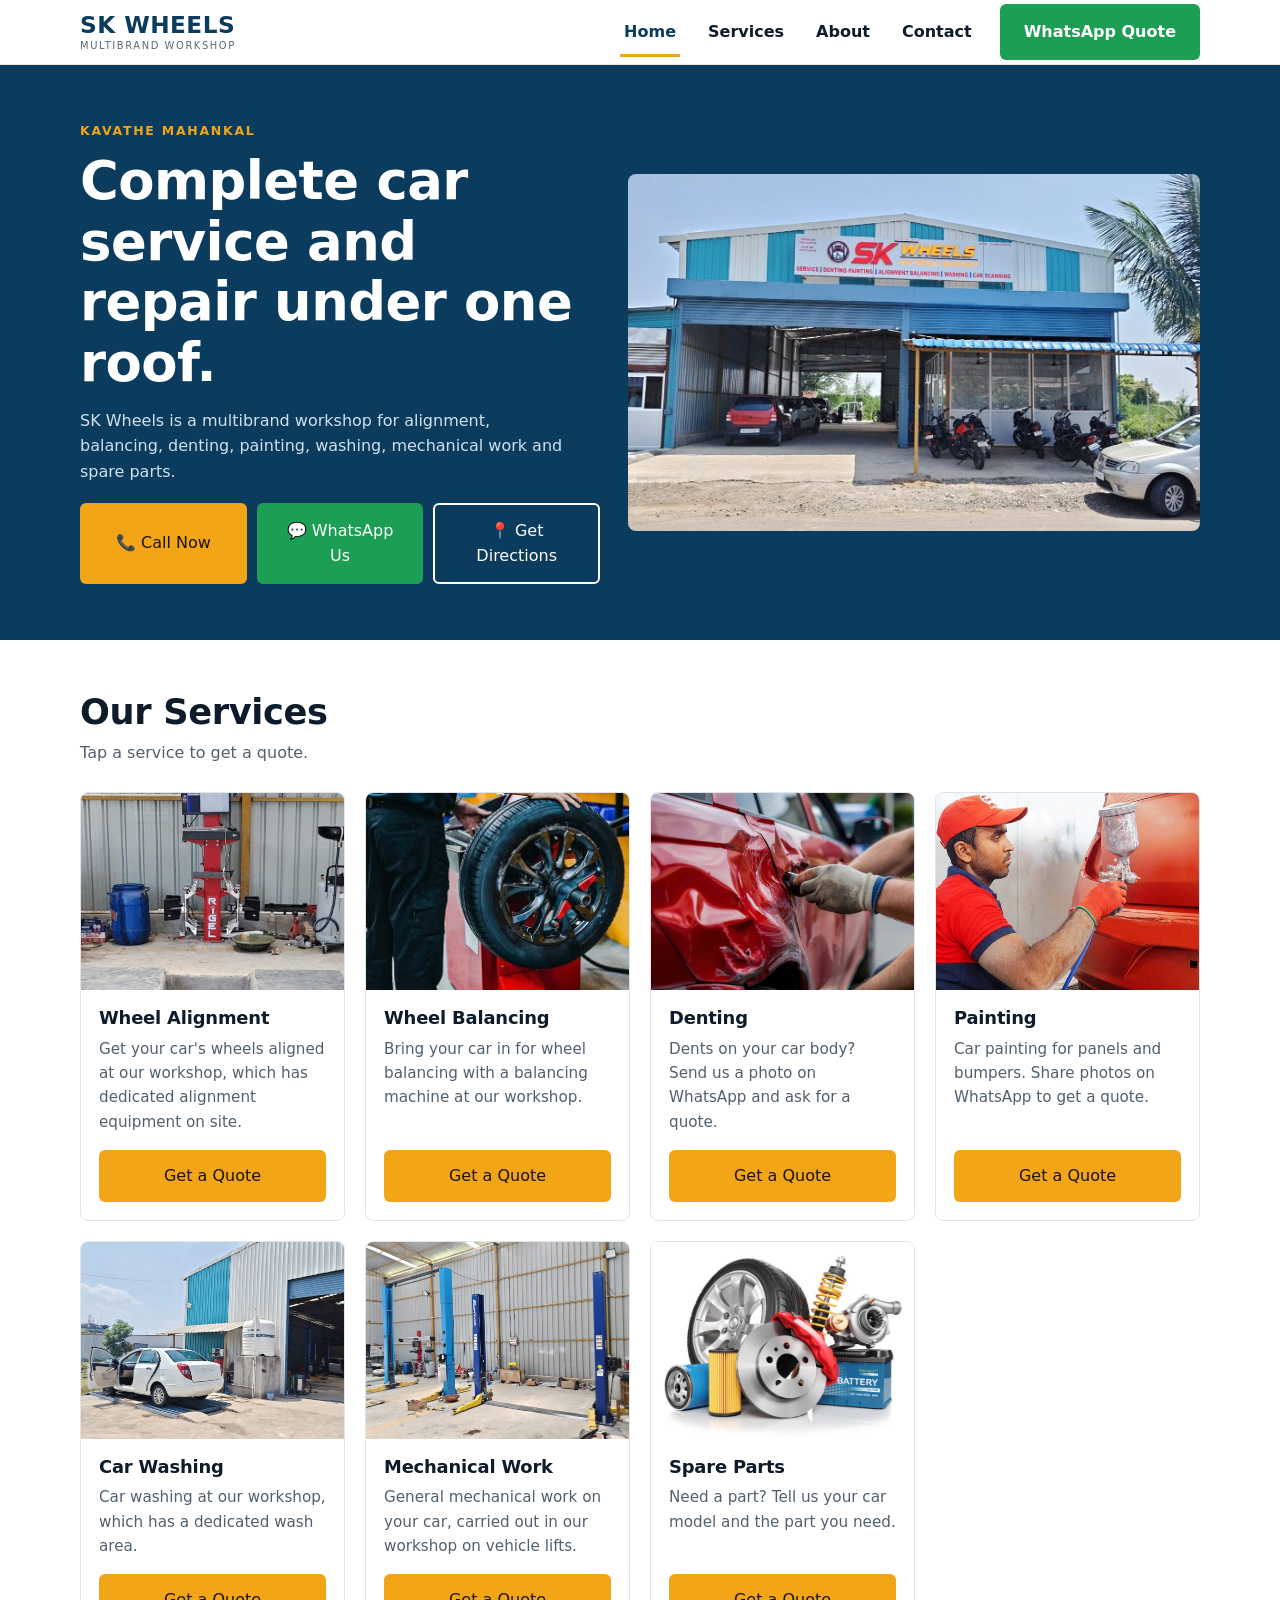
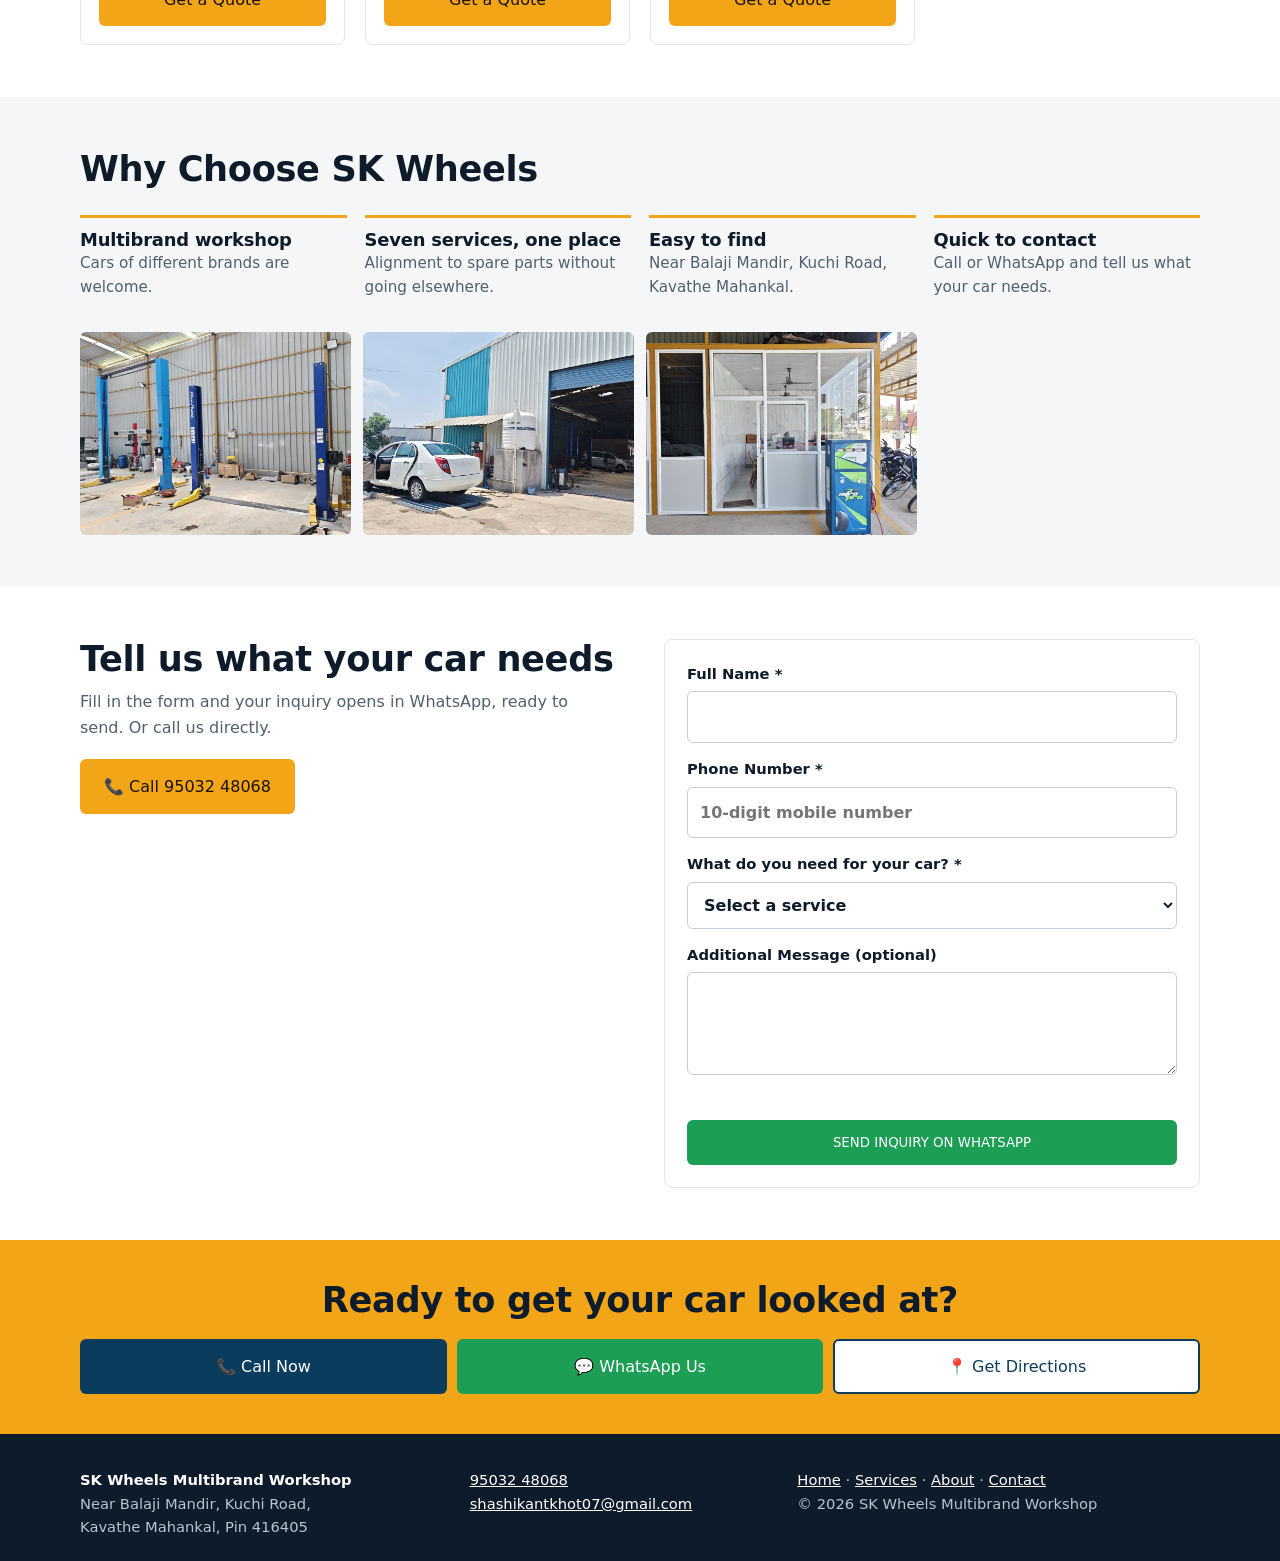
<file: index.html>
<!DOCTYPE html>
<html lang="en">
<head>
<meta charset="utf-8">
<meta name="viewport" content="width=device-width,initial-scale=1">
<title>SK Wheels Multibrand Workshop | Car Service &amp; Repair, Kavathe Mahankal</title>
<meta name="description" content="SK Wheels Multibrand Workshop, Kuchi Road, Kavathe Mahankal. Wheel alignment, balancing, denting, painting, car washing, mechanical work and spare parts. Call or WhatsApp 95032 48068.">
<meta property="og:title" content="SK Wheels Multibrand Workshop | Car Service &amp; Repair">
<meta property="og:description" content="Alignment, balancing, denting, painting, washing, mechanical work and spare parts in Kavathe Mahankal.">
<meta property="og:type" content="website">
<link rel="stylesheet" href="style.css">
<script src="script.js" defer></script>
<script type="application/ld+json">
{"@context":"https://schema.org","@type":"AutoRepair","name":"SK Wheels Multibrand Workshop","telephone":"+919503248068","email":"shashikantkhot07@gmail.com","address":{"@type":"PostalAddress","streetAddress":"Near Balaji Mandir, Kuchi Road","addressLocality":"Kavathe Mahankal","postalCode":"416405","addressCountry":"IN"},"hasMap":"https://maps.app.goo.gl/d2dTeorenn47SBKa6?g_st=aw"}
</script>
</head>
<body>
<header class="hdr"><div class="wrap nav">
<a class="brand" href="index.html"><b>SK WHEELS</b><small>Multibrand Workshop</small></a>
<button class="burger" aria-label="Open menu" aria-expanded="false" aria-controls="nav"><span></span></button>
<nav id="nav"><a href="index.html">Home</a><a href="services.html">Services</a><a href="about.html">About</a><a href="contact.html">Contact</a>
<a class="btn btn-wa" href="https://wa.me/919503248068" target="_blank" rel="noopener">WhatsApp Quote</a></nav>
</div></header>

<main>
<section class="hero"><div class="wrap">
<div>
<p class="eyebrow">Kavathe Mahankal</p>
<h1>Complete car service and repair under one roof.</h1>
<p>SK Wheels is a multibrand workshop for alignment, balancing, denting, painting, washing, mechanical work and spare parts.</p>
<div class="cta-row"><a class="btn btn-p" href="tel:+919503248068">📞 Call Now</a><a class="btn btn-wa" href="https://wa.me/919503248068" target="_blank" rel="noopener">💬 WhatsApp Us</a><a class="btn btn-o" href="https://maps.app.goo.gl/d2dTeorenn47SBKa6?g_st=aw" target="_blank" rel="noopener">📍 Get Directions</a></div></div>
<img src="images/storefront.jpg" width="1400" height="787" alt="SK Wheels Multibrand Workshop building and signboard on Kuchi Road">
</div></section>

<section class="sec"><div class="wrap">
<div class="sec-h"><h2>Our Services</h2><p>Tap a service to get a quote.</p></div>
<div class="grid">
<article class="card"><div class="im"><img src="images/alignment.jpg" width="787" height="1400" loading="lazy" alt="Wheel alignment equipment at SK Wheels workshop" style="object-position:center 25%"></div><div class="tx"><h3>Wheel Alignment</h3><p>Get your car's wheels aligned at our workshop, which has dedicated alignment equipment on site.</p><a class="btn btn-p" href="contact.html?service=Wheel%20Alignment#enquiry">Get a Quote</a></div></article>
<article class="card"><div class="im"><img src="images/balancing.jpg" width="600" height="400" loading="lazy" alt="Car wheel mounted on a wheel balancing machine"></div><div class="tx"><h3>Wheel Balancing</h3><p>Bring your car in for wheel balancing with a balancing machine at our workshop.</p><a class="btn btn-p" href="contact.html?service=Wheel%20Balancing#enquiry">Get a Quote</a></div></article>
<article class="card"><div class="im"><img src="images/denting.jpg" width="1024" height="683" loading="lazy" alt="Technician working on a dented car door panel"></div><div class="tx"><h3>Denting</h3><p>Dents on your car body? Send us a photo on WhatsApp and ask for a quote.</p><a class="btn btn-p" href="contact.html?service=Denting#enquiry">Get a Quote</a></div></article>
<article class="card"><div class="im"><img src="images/painting.jpg" width="1000" height="1000" loading="lazy" alt="Painter spraying paint on a car panel"></div><div class="tx"><h3>Painting</h3><p>Car painting for panels and bumpers. Share photos on WhatsApp to get a quote.</p><a class="btn btn-p" href="contact.html?service=Painting#enquiry">Get a Quote</a></div></article>
<article class="card"><div class="im"><img src="images/workshop-exterior.jpg" width="1400" height="787" loading="lazy" alt="White car on the wash area outside the workshop" style="object-position:20% 60%"></div><div class="tx"><h3>Car Washing</h3><p>Car washing at our workshop, which has a dedicated wash area.</p><a class="btn btn-p" href="contact.html?service=Car%20Washing#enquiry">Get a Quote</a></div></article>
<article class="card"><div class="im"><img src="images/lifts.jpg" width="1400" height="787" loading="lazy" alt="Vehicle lifts inside the SK Wheels workshop"></div><div class="tx"><h3>Mechanical Work</h3><p>General mechanical work on your car, carried out in our workshop on vehicle lifts.</p><a class="btn btn-p" href="contact.html?service=Mechanical%20Work#enquiry">Get a Quote</a></div></article>
<article class="card"><div class="im contain"><img src="images/spare-parts.jpg" width="612" height="459" loading="lazy" alt="Car spare parts including tyre, brake disc, filters, shock absorber and battery"></div><div class="tx"><h3>Spare Parts</h3><p>Need a part? Tell us your car model and the part you need.</p><a class="btn btn-p" href="contact.html?service=Spare%20Parts#enquiry">Get a Quote</a></div></article>
</div></div></section>

<section class="sec alt"><div class="wrap">
<div class="sec-h"><h2>Why Choose SK Wheels</h2></div>
<div class="why">
<div><h3>Multibrand workshop</h3><p>Cars of different brands are welcome.</p></div>
<div><h3>Seven services, one place</h3><p>Alignment to spare parts without going elsewhere.</p></div>
<div><h3>Easy to find</h3><p>Near Balaji Mandir, Kuchi Road, Kavathe Mahankal.</p></div>
<div><h3>Quick to contact</h3><p>Call or WhatsApp and tell us what your car needs.</p></div>
</div>
<div class="gal" style="margin-top:32px">
<img src="images/lifts.jpg" width="1400" height="787" loading="lazy" alt="Workshop bay with vehicle lifts">
<img src="images/workshop-exterior.jpg" width="1400" height="787" loading="lazy" alt="Workshop exterior and open service bay">
<img src="images/office.jpg" width="1400" height="787" loading="lazy" alt="Customer office at the workshop">
</div></div></section>

<section class="sec"><div class="wrap two">
<div>
<h2>Tell us what your car needs</h2>
<p style="margin:10px 0 18px;color:#51606e">Fill in the form and your inquiry opens in WhatsApp, ready to send. Or call us directly.</p>
<a class="btn btn-p" href="tel:+919503248068">📞 Call 95032 48068</a>
</div>
<div class="formbox" id="enquiry">
<form class="form sw-form" novalidate>
<label>Full Name *<input name="name" type="text" autocomplete="name" required></label>
<label>Phone Number *<input name="phone" type="tel" inputmode="numeric" autocomplete="tel" placeholder="10-digit mobile number" required></label>
<label>What do you need for your car? *<select name="service" required><option value="">Select a service</option><option>Wheel Alignment</option><option>Wheel Balancing</option><option>Denting</option><option>Painting</option><option>Car Washing</option><option>Mechanical Work</option><option>Spare Parts</option><option>Other</option></select></label>
<label>Additional Message (optional)<textarea name="message" rows="3"></textarea></label>
<p class="err" role="alert"></p>
<button class="btn btn-wa" type="submit">SEND INQUIRY ON WHATSAPP</button>
</form></div>
</div></section>

<section class="cta"><div class="wrap"><h2>Ready to get your car looked at?</h2><div class="cta-row" style="justify-content:center;margin-top:18px"><a class="btn btn-d" href="tel:+919503248068">📞 Call Now</a><a class="btn btn-wa" href="https://wa.me/919503248068" target="_blank" rel="noopener">💬 WhatsApp Us</a><a class="btn btn-o" href="https://maps.app.goo.gl/d2dTeorenn47SBKa6?g_st=aw" target="_blank" rel="noopener">📍 Get Directions</a></div></div></section>
</main>
<footer><div class="wrap">
<div><b style="color:#fff">SK Wheels Multibrand Workshop</b><br>Near Balaji Mandir, Kuchi Road,<br>Kavathe Mahankal, Pin 416405</div>
<div><a href="tel:+919503248068">95032 48068</a><br><a href="mailto:shashikantkhot07@gmail.com">shashikantkhot07@gmail.com</a></div>
<div><a href="index.html">Home</a> · <a href="services.html">Services</a> · <a href="about.html">About</a> · <a href="contact.html">Contact</a><br>© 2026 SK Wheels Multibrand Workshop</div>
</div></footer>
<div class="bar"><a href="tel:+919503248068">📞 Call Now</a><a href="https://wa.me/919503248068" target="_blank" rel="noopener">💬 WhatsApp</a></div>
</body>
</html>
</file>
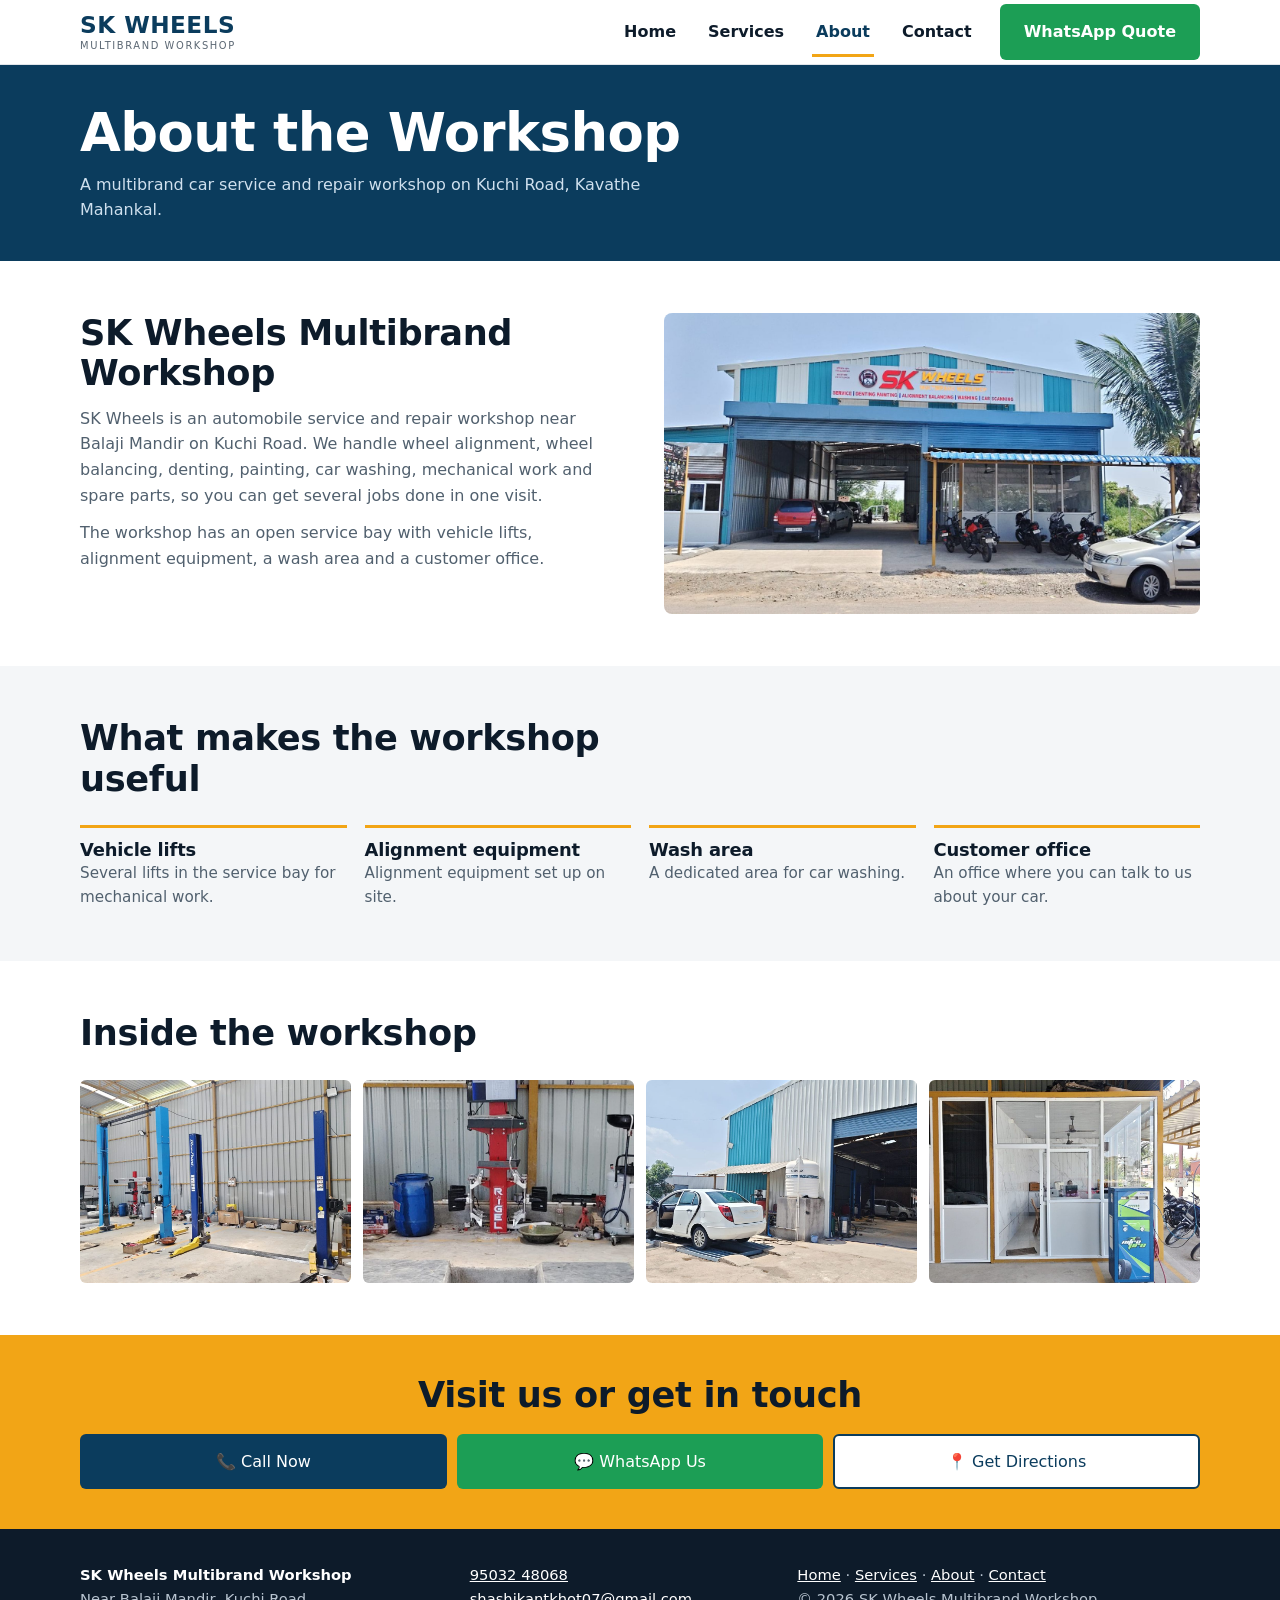
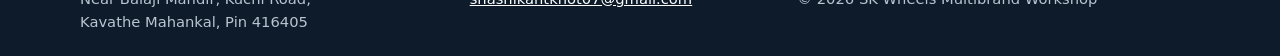
<file: about.html>
<!DOCTYPE html>
<html lang="en">
<head>
<meta charset="utf-8">
<meta name="viewport" content="width=device-width,initial-scale=1">
<title>About SK Wheels Multibrand Workshop | Kavathe Mahankal</title>
<meta name="description" content="About SK Wheels Multibrand Workshop on Kuchi Road, Kavathe Mahankal: a car service and repair workshop with vehicle lifts, alignment equipment and a wash area.">
<meta property="og:title" content="About SK Wheels Multibrand Workshop">
<meta property="og:description" content="A multibrand car service and repair workshop in Kavathe Mahankal.">
<meta property="og:type" content="website">
<link rel="stylesheet" href="style.css">
<script src="script.js" defer></script>
</head>
<body>
<header class="hdr"><div class="wrap nav">
<a class="brand" href="index.html"><b>SK WHEELS</b><small>Multibrand Workshop</small></a>
<button class="burger" aria-label="Open menu" aria-expanded="false" aria-controls="nav"><span></span></button>
<nav id="nav"><a href="index.html">Home</a><a href="services.html">Services</a><a href="about.html">About</a><a href="contact.html">Contact</a>
<a class="btn btn-wa" href="https://wa.me/919503248068" target="_blank" rel="noopener">WhatsApp Quote</a></nav>
</div></header>
<main>
<section class="page-h"><div class="wrap"><h1>About the Workshop</h1><p>A multibrand car service and repair workshop on Kuchi Road, Kavathe Mahankal.</p></div></section>

<section class="sec"><div class="wrap two">
<div>
<h2>SK Wheels Multibrand Workshop</h2>
<p style="margin-top:12px;color:#51606e">SK Wheels is an automobile service and repair workshop near Balaji Mandir on Kuchi Road. We handle wheel alignment, wheel balancing, denting, painting, car washing, mechanical work and spare parts, so you can get several jobs done in one visit.</p>
<p style="margin-top:12px;color:#51606e">The workshop has an open service bay with vehicle lifts, alignment equipment, a wash area and a customer office.</p>
</div>
<img src="images/storefront.jpg" width="1400" height="787" alt="SK Wheels Multibrand Workshop building and signboard" style="border-radius:8px">
</div></section>

<section class="sec alt"><div class="wrap">
<div class="sec-h"><h2>What makes the workshop useful</h2></div>
<div class="why">
<div><h3>Vehicle lifts</h3><p>Several lifts in the service bay for mechanical work.</p></div>
<div><h3>Alignment equipment</h3><p>Alignment equipment set up on site.</p></div>
<div><h3>Wash area</h3><p>A dedicated area for car washing.</p></div>
<div><h3>Customer office</h3><p>An office where you can talk to us about your car.</p></div>
</div></div></section>

<section class="sec"><div class="wrap">
<div class="sec-h"><h2>Inside the workshop</h2></div>
<div class="gal">
<img src="images/lifts.jpg" width="1400" height="787" loading="lazy" alt="Service bay with vehicle lifts and tools">
<img src="images/alignment.jpg" width="787" height="1400" loading="lazy" alt="Alignment equipment with screen" style="object-position:center 25%">
<img src="images/workshop-exterior.jpg" width="1400" height="787" loading="lazy" alt="Workshop exterior with open service bay and wash area">
<img src="images/office.jpg" width="1400" height="787" loading="lazy" alt="Customer office at the workshop">
</div></div></section>

<section class="cta"><div class="wrap"><h2>Visit us or get in touch</h2><div class="cta-row" style="justify-content:center;margin-top:18px"><a class="btn btn-d" href="tel:+919503248068">📞 Call Now</a><a class="btn btn-wa" href="https://wa.me/919503248068" target="_blank" rel="noopener">💬 WhatsApp Us</a><a class="btn btn-o" href="https://maps.app.goo.gl/d2dTeorenn47SBKa6?g_st=aw" target="_blank" rel="noopener">📍 Get Directions</a></div></div></section>
</main>
<footer><div class="wrap">
<div><b style="color:#fff">SK Wheels Multibrand Workshop</b><br>Near Balaji Mandir, Kuchi Road,<br>Kavathe Mahankal, Pin 416405</div>
<div><a href="tel:+919503248068">95032 48068</a><br><a href="mailto:shashikantkhot07@gmail.com">shashikantkhot07@gmail.com</a></div>
<div><a href="index.html">Home</a> · <a href="services.html">Services</a> · <a href="about.html">About</a> · <a href="contact.html">Contact</a><br>© 2026 SK Wheels Multibrand Workshop</div>
</div></footer>
<div class="bar"><a href="tel:+919503248068">📞 Call Now</a><a href="https://wa.me/919503248068" target="_blank" rel="noopener">💬 WhatsApp</a></div>
</body>
</html>
</file>
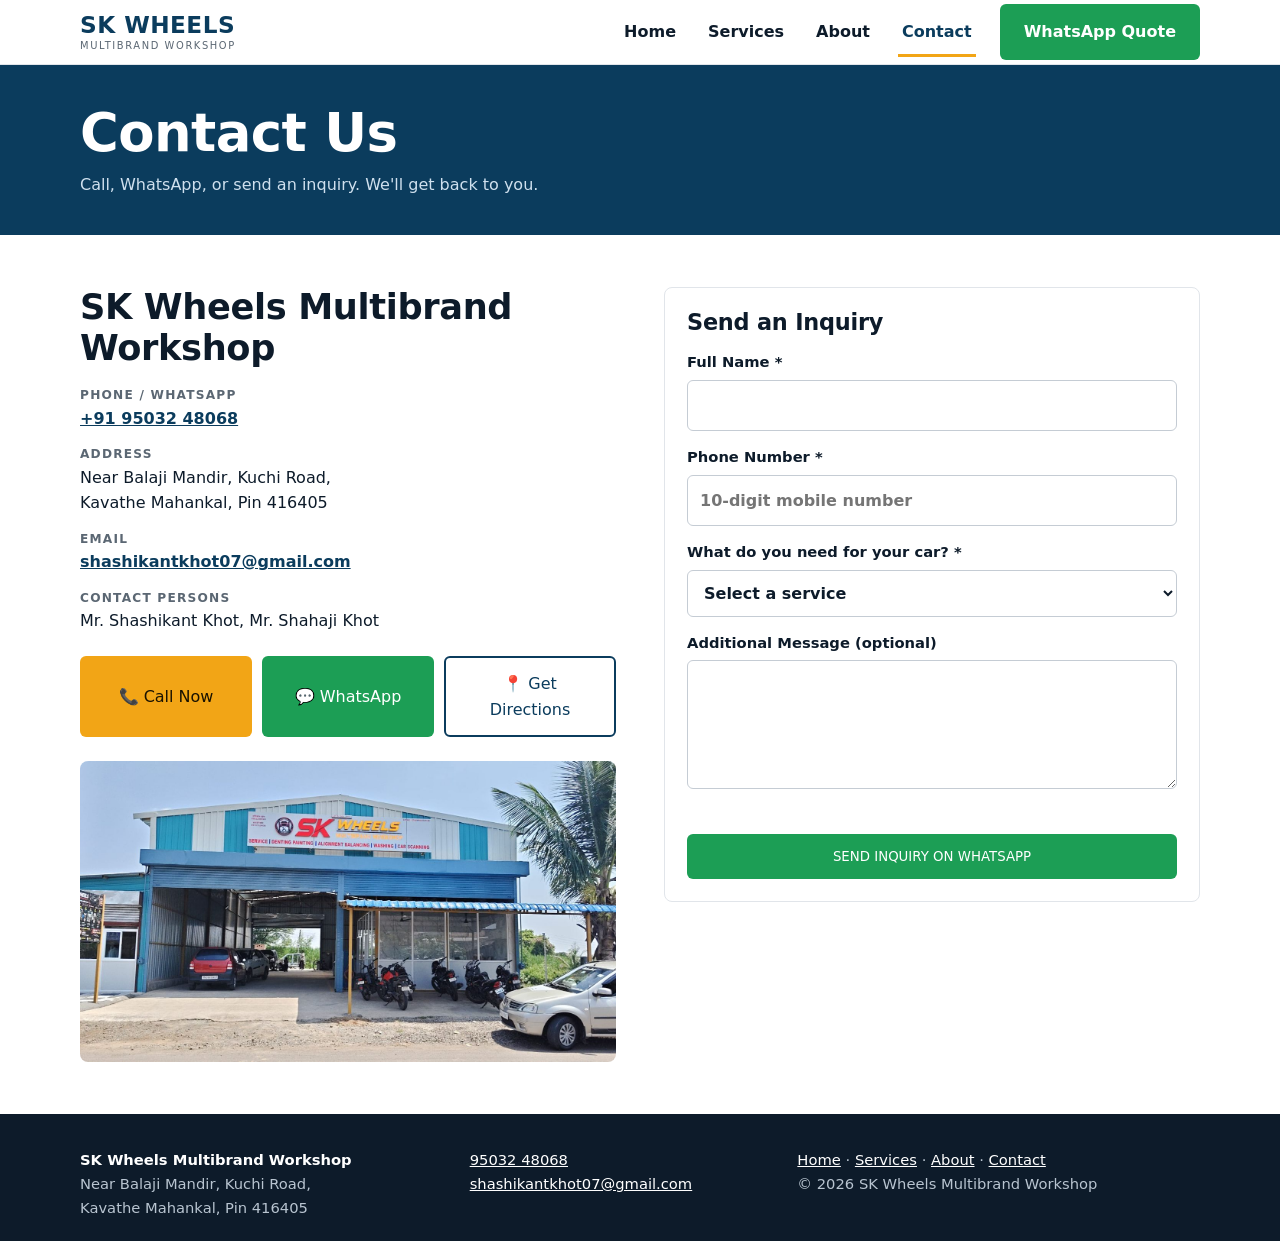
<file: contact.html>
<!DOCTYPE html>
<html lang="en">
<head>
<meta charset="utf-8">
<meta name="viewport" content="width=device-width,initial-scale=1">
<title>Contact SK Wheels Multibrand Workshop | Call, WhatsApp, Directions</title>
<meta name="description" content="Contact SK Wheels Multibrand Workshop, Near Balaji Mandir, Kuchi Road, Kavathe Mahankal 416405. Call or WhatsApp 95032 48068 or send an inquiry.">
<meta property="og:title" content="Contact SK Wheels Multibrand Workshop">
<meta property="og:description" content="Call, WhatsApp or get directions to our workshop in Kavathe Mahankal.">
<meta property="og:type" content="website">
<link rel="stylesheet" href="style.css">
<script src="script.js" defer></script>
</head>
<body>
<header class="hdr"><div class="wrap nav">
<a class="brand" href="index.html"><b>SK WHEELS</b><small>Multibrand Workshop</small></a>
<button class="burger" aria-label="Open menu" aria-expanded="false" aria-controls="nav"><span></span></button>
<nav id="nav"><a href="index.html">Home</a><a href="services.html">Services</a><a href="about.html">About</a><a href="contact.html">Contact</a>
<a class="btn btn-wa" href="https://wa.me/919503248068" target="_blank" rel="noopener">WhatsApp Quote</a></nav>
</div></header>
<main>
<section class="page-h"><div class="wrap"><h1>Contact Us</h1><p>Call, WhatsApp, or send an inquiry. We'll get back to you.</p></div></section>
<section class="sec"><div class="wrap two">
<div>
<h2>SK Wheels Multibrand Workshop</h2>
<ul class="info" style="margin-top:18px">
<li><b>Phone / WhatsApp</b><a href="tel:+919503248068">+91 95032 48068</a></li>
<li><b>Address</b>Near Balaji Mandir, Kuchi Road,<br>Kavathe Mahankal, Pin 416405</li>
<li><b>Email</b><a href="mailto:shashikantkhot07@gmail.com">shashikantkhot07@gmail.com</a></li>
<li><b>Contact persons</b>Mr. Shashikant Khot, Mr. Shahaji Khot</li>
</ul>
<div class="cta-row" style="margin-top:22px">
<a class="btn btn-p" href="tel:+919503248068">📞 Call Now</a>
<a class="btn btn-wa" href="https://wa.me/919503248068" target="_blank" rel="noopener">💬 WhatsApp</a>
<a class="btn btn-o" href="https://maps.app.goo.gl/d2dTeorenn47SBKa6?g_st=aw" target="_blank" rel="noopener">📍 Get Directions</a>
</div>
<img src="images/storefront.jpg" width="1400" height="787" loading="lazy" alt="SK Wheels workshop front view on Kuchi Road" style="border-radius:8px;margin-top:24px">
</div>
<div class="formbox" id="enquiry">
<h2 style="font-size:1.4rem;margin-bottom:14px">Send an Inquiry</h2>
<form class="form sw-form" novalidate>
<label>Full Name *<input name="name" type="text" autocomplete="name" required></label>
<label>Phone Number *<input name="phone" type="tel" inputmode="numeric" autocomplete="tel" placeholder="10-digit mobile number" required></label>
<label>What do you need for your car? *<select name="service" required><option value="">Select a service</option><option>Wheel Alignment</option><option>Wheel Balancing</option><option>Denting</option><option>Painting</option><option>Car Washing</option><option>Mechanical Work</option><option>Spare Parts</option><option>Other</option></select></label>
<label>Additional Message (optional)<textarea name="message" rows="4"></textarea></label>
<p class="err" role="alert"></p>
<button class="btn btn-wa" type="submit">SEND INQUIRY ON WHATSAPP</button>
</form></div>
</div></section>
</main>
<footer><div class="wrap">
<div><b style="color:#fff">SK Wheels Multibrand Workshop</b><br>Near Balaji Mandir, Kuchi Road,<br>Kavathe Mahankal, Pin 416405</div>
<div><a href="tel:+919503248068">95032 48068</a><br><a href="mailto:shashikantkhot07@gmail.com">shashikantkhot07@gmail.com</a></div>
<div><a href="index.html">Home</a> · <a href="services.html">Services</a> · <a href="about.html">About</a> · <a href="contact.html">Contact</a><br>© 2026 SK Wheels Multibrand Workshop</div>
</div></footer>
<div class="bar"><a href="tel:+919503248068">📞 Call Now</a><a href="https://wa.me/919503248068" target="_blank" rel="noopener">💬 WhatsApp</a></div>
</body>
</html>
</file>
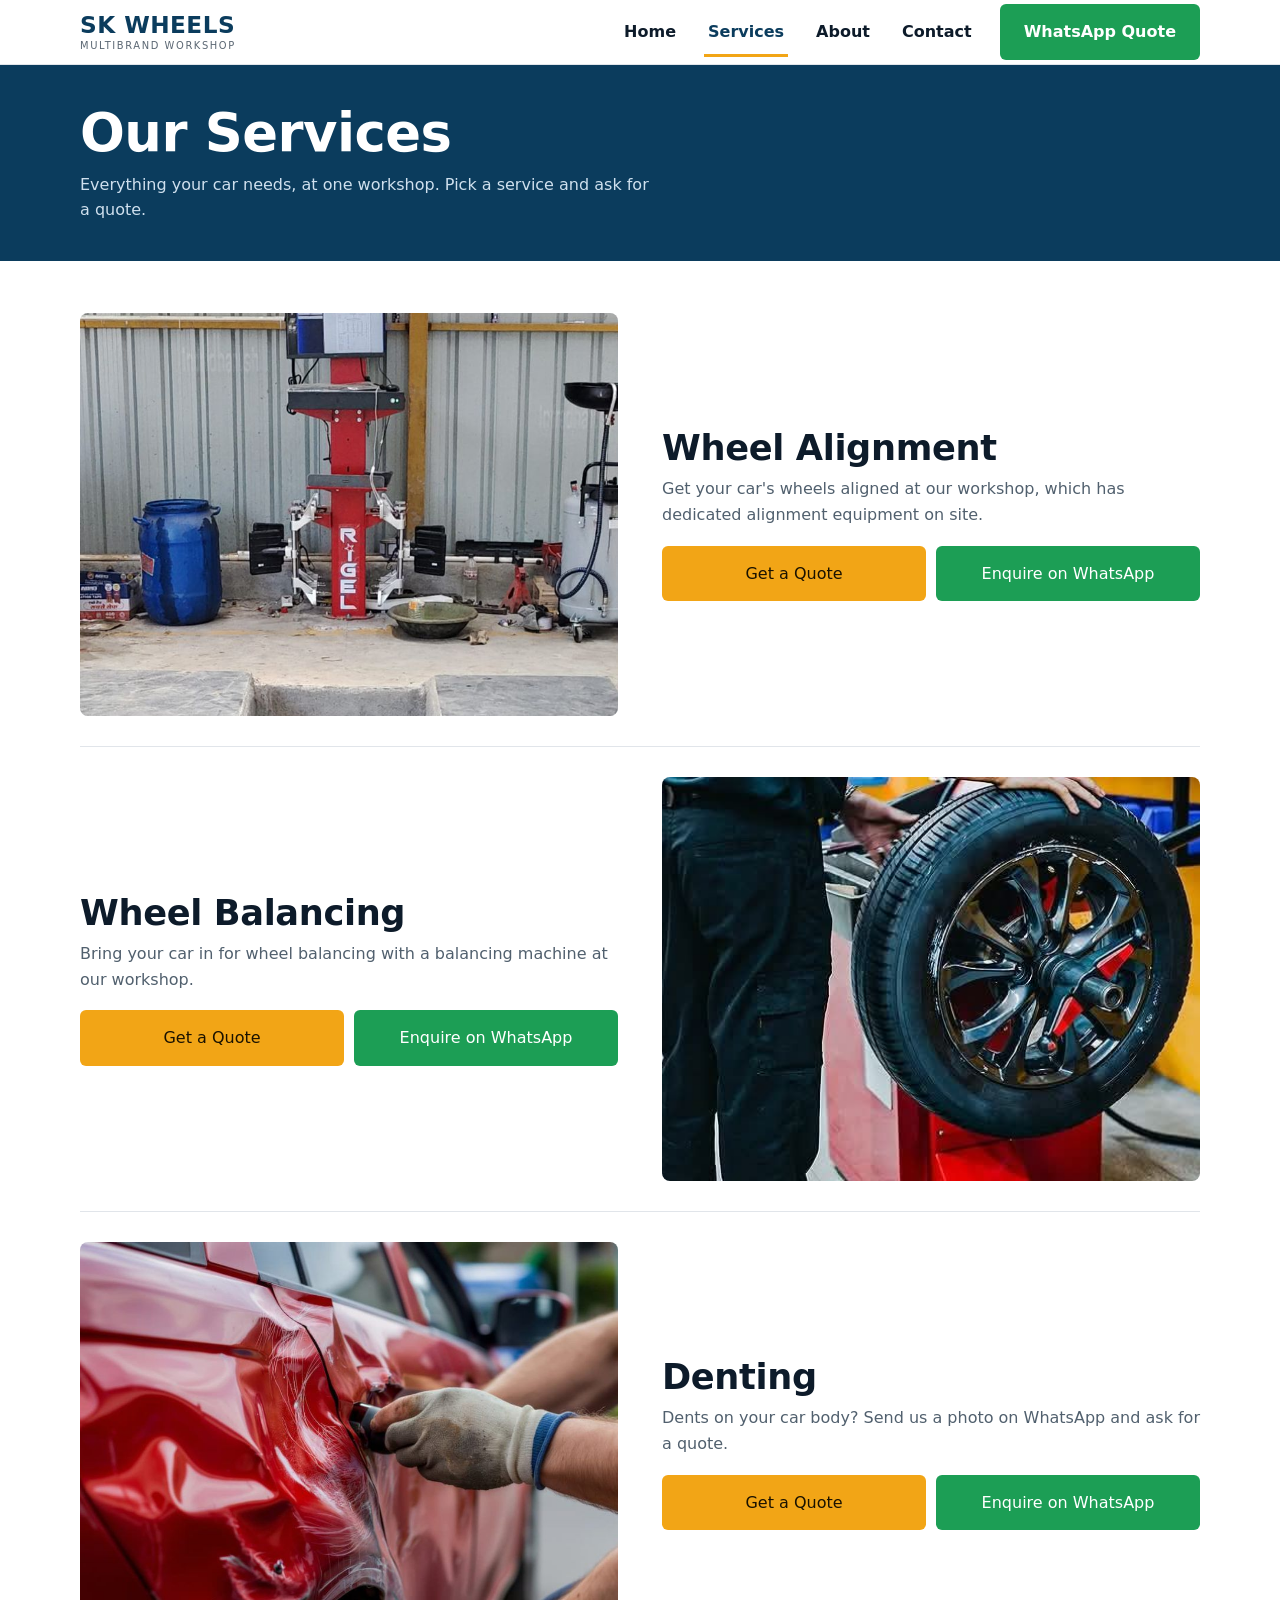
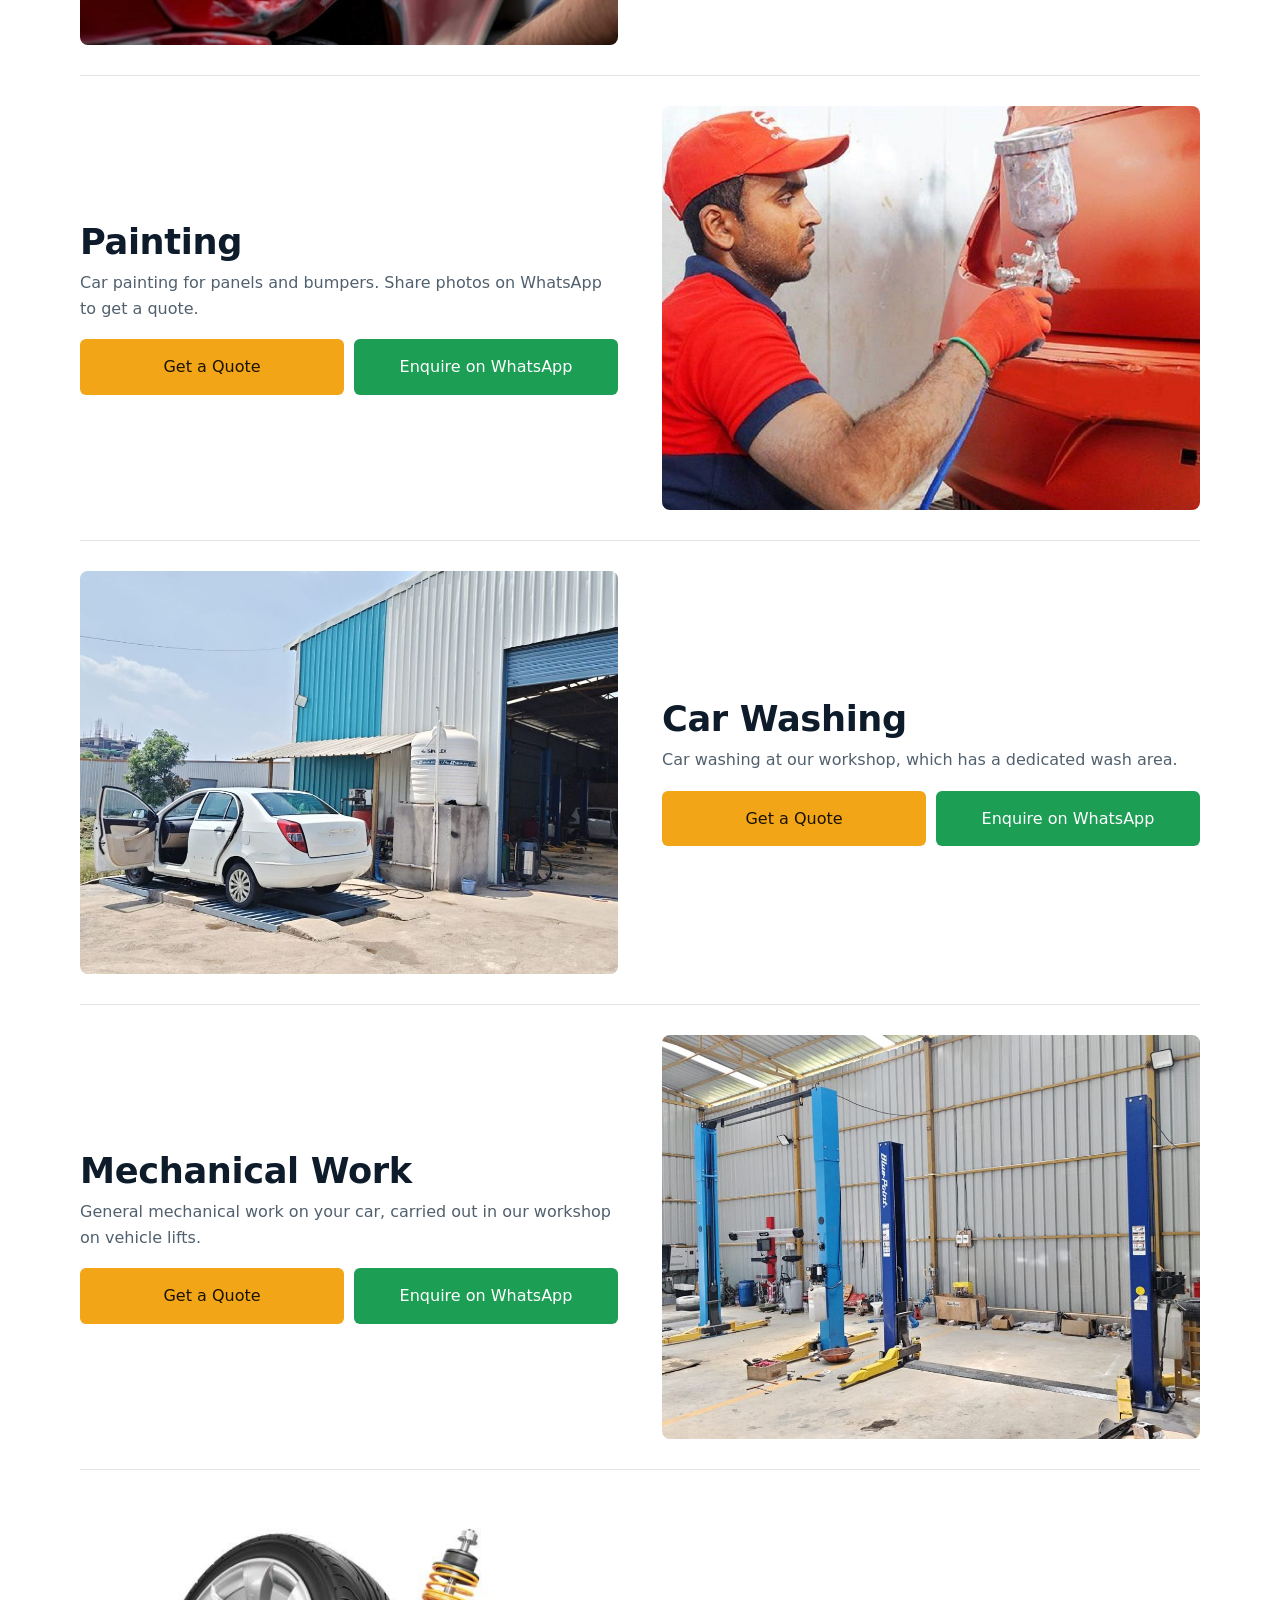
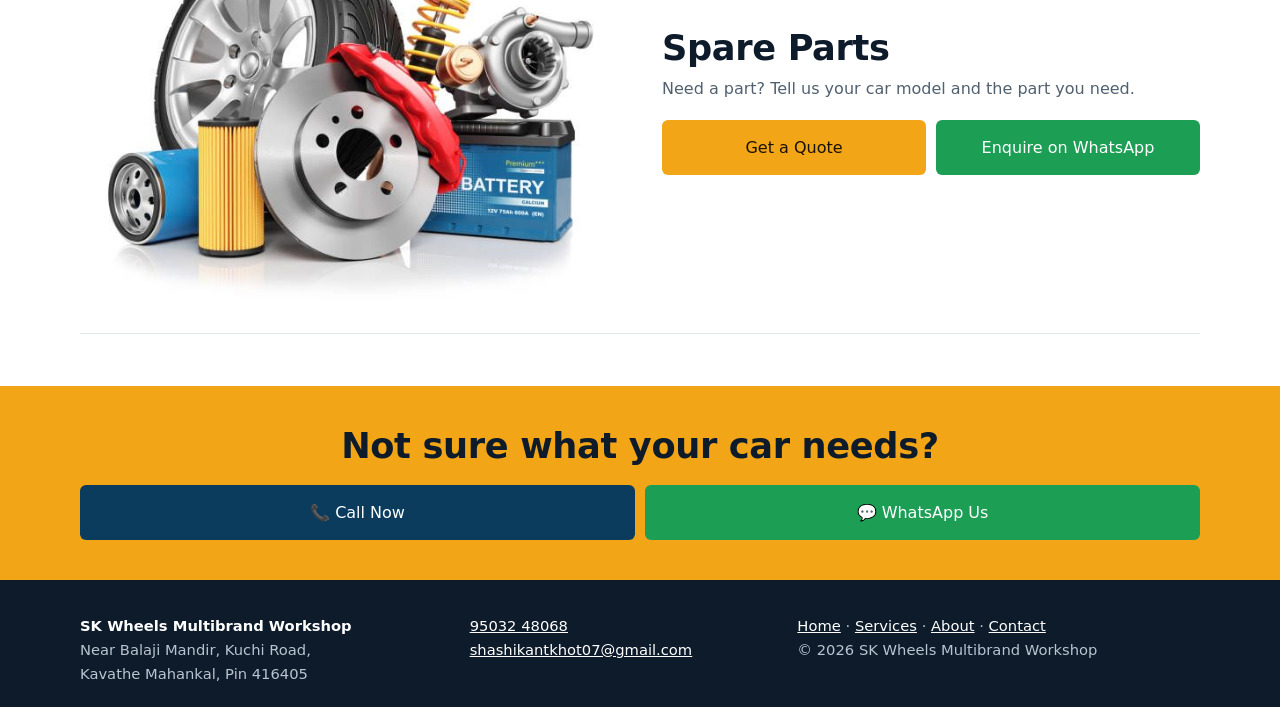
<file: services.html>
<!DOCTYPE html>
<html lang="en">
<head>
<meta charset="utf-8">
<meta name="viewport" content="width=device-width,initial-scale=1">
<title>Car Services | SK Wheels Multibrand Workshop, Kavathe Mahankal</title>
<meta name="description" content="Wheel alignment, wheel balancing, denting, painting, car washing, mechanical work and spare parts at SK Wheels Multibrand Workshop, Kavathe Mahankal.">
<meta property="og:title" content="Car Services | SK Wheels Multibrand Workshop">
<meta property="og:description" content="Seven car services under one roof in Kavathe Mahankal.">
<meta property="og:type" content="website">
<link rel="stylesheet" href="style.css">
<script src="script.js" defer></script>
</head>
<body>
<header class="hdr"><div class="wrap nav">
<a class="brand" href="index.html"><b>SK WHEELS</b><small>Multibrand Workshop</small></a>
<button class="burger" aria-label="Open menu" aria-expanded="false" aria-controls="nav"><span></span></button>
<nav id="nav"><a href="index.html">Home</a><a href="services.html">Services</a><a href="about.html">About</a><a href="contact.html">Contact</a>
<a class="btn btn-wa" href="https://wa.me/919503248068" target="_blank" rel="noopener">WhatsApp Quote</a></nav>
</div></header>
<main>
<section class="page-h"><div class="wrap"><h1>Our Services</h1><p>Everything your car needs, at one workshop. Pick a service and ask for a quote.</p></div></section>
<section class="sec"><div class="wrap">

<article class="row"><div class="im"><img src="images/alignment.jpg" width="787" height="1400" alt="Wheel alignment equipment at SK Wheels workshop" style="object-position:center 25%"></div><div><h2>Wheel Alignment</h2><p>Get your car's wheels aligned at our workshop, which has dedicated alignment equipment on site.</p><div class="cta-row"><a class="btn btn-p" href="contact.html?service=Wheel%20Alignment#enquiry">Get a Quote</a><a class="btn btn-wa" href="https://wa.me/919503248068?text=Hello%20SK%20Wheels%2C%20I%20want%20to%20enquire%20about%20Wheel%20Alignment." target="_blank" rel="noopener">Enquire on WhatsApp</a></div></div></article>

<article class="row"><div class="im"><img src="images/balancing.jpg" width="600" height="400" loading="lazy" alt="Car wheel mounted on a wheel balancing machine"></div><div><h2>Wheel Balancing</h2><p>Bring your car in for wheel balancing with a balancing machine at our workshop.</p><div class="cta-row"><a class="btn btn-p" href="contact.html?service=Wheel%20Balancing#enquiry">Get a Quote</a><a class="btn btn-wa" href="https://wa.me/919503248068?text=Hello%20SK%20Wheels%2C%20I%20want%20to%20enquire%20about%20Wheel%20Balancing." target="_blank" rel="noopener">Enquire on WhatsApp</a></div></div></article>

<article class="row"><div class="im"><img src="images/denting.jpg" width="1024" height="683" loading="lazy" alt="Technician working on a dented car door panel"></div><div><h2>Denting</h2><p>Dents on your car body? Send us a photo on WhatsApp and ask for a quote.</p><div class="cta-row"><a class="btn btn-p" href="contact.html?service=Denting#enquiry">Get a Quote</a><a class="btn btn-wa" href="https://wa.me/919503248068?text=Hello%20SK%20Wheels%2C%20I%20want%20to%20enquire%20about%20Denting." target="_blank" rel="noopener">Enquire on WhatsApp</a></div></div></article>

<article class="row"><div class="im"><img src="images/painting.jpg" width="1000" height="1000" loading="lazy" alt="Painter spraying paint on a car panel"></div><div><h2>Painting</h2><p>Car painting for panels and bumpers. Share photos on WhatsApp to get a quote.</p><div class="cta-row"><a class="btn btn-p" href="contact.html?service=Painting#enquiry">Get a Quote</a><a class="btn btn-wa" href="https://wa.me/919503248068?text=Hello%20SK%20Wheels%2C%20I%20want%20to%20enquire%20about%20Painting." target="_blank" rel="noopener">Enquire on WhatsApp</a></div></div></article>

<article class="row"><div class="im"><img src="images/workshop-exterior.jpg" width="1400" height="787" loading="lazy" alt="White car on the wash area outside the workshop" style="object-position:20% 60%"></div><div><h2>Car Washing</h2><p>Car washing at our workshop, which has a dedicated wash area.</p><div class="cta-row"><a class="btn btn-p" href="contact.html?service=Car%20Washing#enquiry">Get a Quote</a><a class="btn btn-wa" href="https://wa.me/919503248068?text=Hello%20SK%20Wheels%2C%20I%20want%20to%20enquire%20about%20Car%20Washing." target="_blank" rel="noopener">Enquire on WhatsApp</a></div></div></article>

<article class="row"><div class="im"><img src="images/lifts.jpg" width="1400" height="787" loading="lazy" alt="Vehicle lifts inside the SK Wheels workshop"></div><div><h2>Mechanical Work</h2><p>General mechanical work on your car, carried out in our workshop on vehicle lifts.</p><div class="cta-row"><a class="btn btn-p" href="contact.html?service=Mechanical%20Work#enquiry">Get a Quote</a><a class="btn btn-wa" href="https://wa.me/919503248068?text=Hello%20SK%20Wheels%2C%20I%20want%20to%20enquire%20about%20Mechanical%20Work." target="_blank" rel="noopener">Enquire on WhatsApp</a></div></div></article>

<article class="row"><div class="im contain"><img src="images/spare-parts.jpg" width="612" height="459" loading="lazy" alt="Car spare parts including tyre, brake disc, filters, shock absorber and battery"></div><div><h2>Spare Parts</h2><p>Need a part? Tell us your car model and the part you need.</p><div class="cta-row"><a class="btn btn-p" href="contact.html?service=Spare%20Parts#enquiry">Get a Quote</a><a class="btn btn-wa" href="https://wa.me/919503248068?text=Hello%20SK%20Wheels%2C%20I%20want%20to%20enquire%20about%20Spare%20Parts." target="_blank" rel="noopener">Enquire on WhatsApp</a></div></div></article>

</div></section>
<section class="cta"><div class="wrap"><h2>Not sure what your car needs?</h2><div class="cta-row" style="justify-content:center;margin-top:18px"><a class="btn btn-d" href="tel:+919503248068">📞 Call Now</a><a class="btn btn-wa" href="https://wa.me/919503248068" target="_blank" rel="noopener">💬 WhatsApp Us</a></div></div></section>
</main>
<footer><div class="wrap">
<div><b style="color:#fff">SK Wheels Multibrand Workshop</b><br>Near Balaji Mandir, Kuchi Road,<br>Kavathe Mahankal, Pin 416405</div>
<div><a href="tel:+919503248068">95032 48068</a><br><a href="mailto:shashikantkhot07@gmail.com">shashikantkhot07@gmail.com</a></div>
<div><a href="index.html">Home</a> · <a href="services.html">Services</a> · <a href="about.html">About</a> · <a href="contact.html">Contact</a><br>© 2026 SK Wheels Multibrand Workshop</div>
</div></footer>
<div class="bar"><a href="tel:+919503248068">📞 Call Now</a><a href="https://wa.me/919503248068" target="_blank" rel="noopener">💬 WhatsApp</a></div>
</body>
</html>
</file>
<file: style.css>
:root{--blue:#0b3c5d;--ink:#0d1b2a;--amber:#f2a516;--bg:#f4f6f8;--line:#e1e5ea;--wa:#1c9e55}
*{box-sizing:border-box;margin:0}
html{scroll-behavior:smooth}
body{font:16px/1.6 system-ui,-apple-system,"Segoe UI",Roboto,Arial,sans-serif;color:var(--ink);background:#fff;padding-bottom:60px;overflow-x:hidden}
img{max-width:100%;height:auto;display:block}
.wrap{width:min(1120px,100% - 32px);margin:0 auto}
h1,h2,h3{line-height:1.15;letter-spacing:-.01em}
h1{font-size:clamp(2rem,6vw,3.3rem)}
h2{font-size:clamp(1.55rem,4vw,2.2rem)}
h3{font-size:1.12rem}

.hdr{position:sticky;top:0;z-index:50;background:#fff;border-bottom:1px solid var(--line)}
.nav{display:flex;align-items:center;justify-content:space-between;height:64px}
.brand{text-decoration:none;color:var(--blue);display:flex;flex-direction:column;line-height:1}
.brand b{font-size:1.45rem;font-weight:900;letter-spacing:.02em}
.brand small{font-size:.62rem;letter-spacing:.16em;text-transform:uppercase;color:#5b6773;margin-top:4px}
nav{display:none;position:absolute;top:64px;left:0;right:0;background:#fff;border-bottom:1px solid var(--line);padding:10px 16px 18px;flex-direction:column;gap:2px}
nav.open{display:flex}
nav a{padding:12px 4px;text-decoration:none;color:var(--ink);font-weight:600}
nav a[aria-current]{color:var(--blue);box-shadow:inset 0 -3px 0 var(--amber)}
nav .btn{margin-top:8px;color:#fff;box-shadow:none}
.burger{width:44px;height:44px;border:0;background:none;position:relative;cursor:pointer}
.burger::before,.burger::after,.burger span{content:"";position:absolute;left:10px;right:10px;height:2px;background:var(--blue);border-radius:2px}
.burger::before{top:15px}.burger span{top:21px}.burger::after{top:27px}

.btn{display:inline-flex;align-items:center;justify-content:center;gap:8px;padding:13px 22px;border-radius:6px;font:700 1rem/1.2 inherit;font-family:inherit;text-decoration:none;border:2px solid transparent;cursor:pointer;text-align:center;transition:transform .15s}
.btn:hover{transform:translateY(-1px)}
.btn-p{background:var(--amber);color:#1a1200}
.btn-wa{background:var(--wa);color:#fff}
.btn-o{border-color:var(--blue);color:var(--blue);background:#fff}
.btn-d{background:var(--blue);color:#fff}
.cta-row{display:flex;flex-wrap:wrap;gap:10px;margin-top:18px}
.cta-row .btn{flex:1 1 150px}

.hero{background:var(--blue);color:#fff;padding:36px 0 44px}
.hero .wrap{display:grid;gap:28px;align-items:center}
.hero p{color:#cfe0ee;margin-top:14px;max-width:48ch}
.hero img{border-radius:8px;aspect-ratio:16/10;object-fit:cover;width:100%}
.hero .btn-o{background:transparent;border-color:#fff;color:#fff}
.eyebrow{color:var(--amber)!important;font-weight:700;text-transform:uppercase;letter-spacing:.14em;font-size:.78rem;margin:0 0 10px!important}
.page-h{background:var(--blue);color:#fff;padding:38px 0}
.page-h p{color:#cfe0ee;margin-top:8px;max-width:56ch}

.sec{padding:52px 0}.alt{background:var(--bg)}
.sec-h{max-width:620px;margin-bottom:26px}
.sec-h p{color:#51606e;margin-top:8px}
.grid{display:grid;gap:20px;grid-template-columns:repeat(auto-fill,minmax(260px,1fr))}
.card{background:#fff;border:1px solid var(--line);border-radius:8px;overflow:hidden;display:flex;flex-direction:column}
.im{aspect-ratio:4/3;background:#eef1f4;overflow:hidden}
.im img{width:100%;height:100%;object-fit:cover}
.im.contain img{object-fit:contain;background:#fff}
.tx{padding:18px;display:flex;flex-direction:column;gap:8px;flex:1}
.tx p{color:#51606e;font-size:.95rem;flex:1}
.tx .btn{margin-top:8px;padding:11px 16px}
.why{display:grid;gap:18px;grid-template-columns:repeat(auto-fit,minmax(210px,1fr))}
.why div{border-top:3px solid var(--amber);padding-top:12px}
.why p{color:#51606e;font-size:.95rem}
.gal{display:grid;gap:12px;grid-template-columns:repeat(auto-fill,minmax(240px,1fr))}
.gal img{aspect-ratio:4/3;object-fit:cover;width:100%;border-radius:6px}

.row{display:grid;gap:18px;padding:30px 0;border-bottom:1px solid var(--line);align-items:center}
.row:first-child{padding-top:0}
.row .im{border-radius:8px}
.row p{color:#51606e;margin-top:8px}

.two{display:grid;gap:30px;align-items:start}
.formbox{background:#fff;border:1px solid var(--line);border-radius:8px;padding:22px;scroll-margin-top:80px}
.form{display:grid;gap:14px}
.form label{display:grid;gap:6px;font-weight:600;font-size:.92rem}
input,select,textarea{font:inherit;font-size:16px;padding:12px;border:1px solid #c5ccd4;border-radius:6px;width:100%;background:#fff;color:var(--ink)}
input:focus,select:focus,textarea:focus{outline:2px solid var(--amber);outline-offset:1px}
.err{color:#b3261e;font-size:.9rem;min-height:1.2em}
.info{list-style:none;padding:0;display:grid;gap:14px}
.info b{display:block;font-size:.76rem;text-transform:uppercase;letter-spacing:.1em;color:#5b6773}
.info a{color:var(--blue);font-weight:600}

.cta{background:var(--amber);padding:40px 0;text-align:center}

footer{background:var(--ink);color:#b8c4d0;padding:34px 0 22px;font-size:.92rem}
footer a{color:#fff}
footer .wrap{display:grid;gap:18px}

.bar{position:fixed;bottom:0;left:0;right:0;display:grid;grid-template-columns:1fr 1fr;z-index:60;box-shadow:0 -2px 10px rgba(0,0,0,.15)}
.bar a{padding:17px 8px;text-align:center;font-weight:700;text-decoration:none;color:#fff;background:var(--blue)}
.bar a+a{background:var(--wa)}

@media(min-width:760px){
.row{grid-template-columns:1fr 1fr;gap:44px}
.row:nth-child(even) .im{order:2}
footer .wrap{grid-template-columns:1.2fr 1fr 1.3fr}
}
@media(min-width:860px){
body{padding-bottom:0}
.bar,.burger{display:none}
nav{display:flex;position:static;flex-direction:row;align-items:center;border:0;padding:0;gap:24px}
nav .btn{margin:0}
.hero .wrap{grid-template-columns:1fr 1.1fr}
.hero{padding:56px 0}
.two{grid-template-columns:1fr 1fr;gap:48px}
}
@media(prefers-reduced-motion:reduce){html{scroll-behavior:auto}.btn{transition:none}}
</file>
